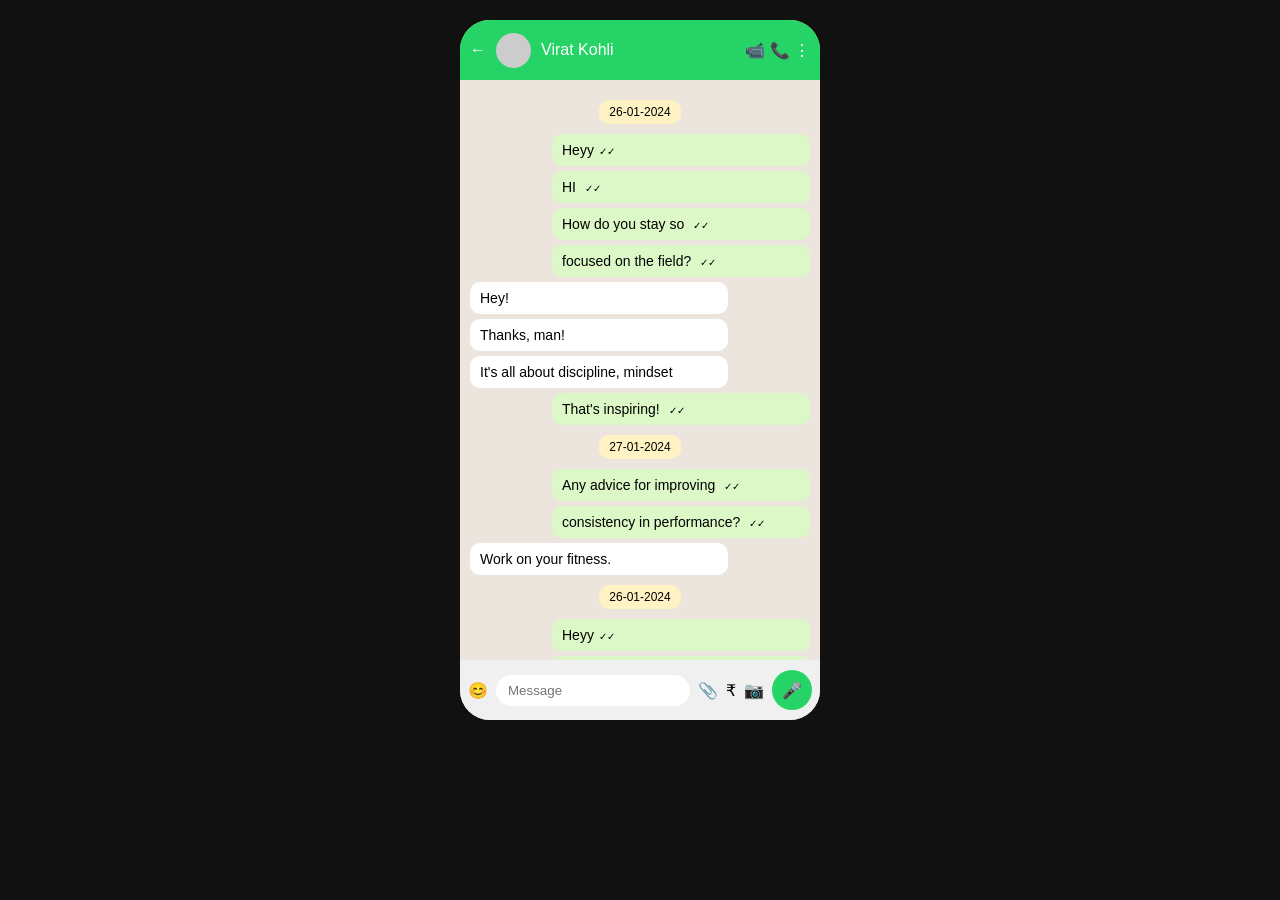
<file: FrontEnd/Template/index.html>
<!DOCTYPE html>
<html lang="en">
<head>
<meta charset="UTF-8">
<title>WhatsApp Clone</title>
<link rel="stylesheet" href="styles.css">
</head>
<body>

<div class="app">

    <div class="header">
        <div class="left">
            ←
            <div class="profile"></div>
            <span>Virat Kohli</span>
        </div>
        <div class="right">
            📹 📞 ⋮
        </div>
    </div>

    <div class="chat">

        <div class="date">26-01-2024</div>

        <div class="msg sent">Heyy<span class="tick">✓✓</span></div>
        <div class="msg sent">HI <span class="tick">✓✓</span></div>
        <div class="msg sent">How do you stay so <span class="tick">✓✓</span></div>
        <div class="msg sent">focused on the field? <span class="tick">✓✓</span></div>

        <div class="msg received">Hey!</div>
        <div class="msg received">Thanks, man!</div>
        <div class="msg received">It's all about discipline, mindset</div>
        <!-- <div class="msg received">and the love for the game 💪</div> -->

        <div class="msg sent">That's inspiring! <span class="tick">✓✓</span></div>

        <div class="date">27-01-2024</div>

        <div class="msg sent">Any advice for improving <span class="tick">✓✓</span></div>
        <div class="msg sent">consistency in performance? <span class="tick">✓✓</span></div>

        <div class="msg received">Work on your fitness.</div>
        <div class="date">26-01-2024</div>

        <div class="msg sent">Heyy<span class="tick">✓✓</span></div>
        <div class="msg sent">HI <span class="tick">✓✓</span></div>
        <div class="msg sent">How do you stay so <span class="tick">✓✓</span></div>
        <div class="msg sent">focused on the field? <span class="tick">✓✓</span></div>

        <div class="msg received">Hey!</div>
        <div class="msg received">Thanks, man!</div>
        <div class="msg received">It's all about discipline, mindset</div>
        <!-- <div class="msg received">and the love for the game 💪</div> -->

        <div class="msg sent">That's inspiring! <span class="tick">✓✓</span></div>

        <div class="date">27-01-2024</div>

        <div class="msg sent">Any advice for improving <span class="tick">✓✓</span></div>
        <div class="msg sent">consistency in performance? <span class="tick">✓✓</span></div>

        <div class="msg received">Work on your fitness.</div>
        <div class="date">26-01-2024</div>

        <div class="msg sent">Heyy<span class="tick">✓✓</span></div>
        <div class="msg sent">HI <span class="tick">✓✓</span></div>
        <div class="msg sent">How do you stay so <span class="tick">✓✓</span></div>
        <div class="msg sent">focused on the field? <span class="tick">✓✓</span></div>

        <div class="msg received">Hey!</div>
        <div class="msg received">Thanks, man!</div>
        <div class="msg received">It's all about discipline, mindset</div>
        <!-- <div class="msg received">and the love for the game 💪</div> -->

        <div class="msg sent">That's inspiring! <span class="tick">✓✓</span></div>

        <div class="date">27-01-2024</div>

        <div class="msg sent">Any advice for improving <span class="tick">✓✓</span></div>
        <div class="msg sent">consistency in performance? <span class="tick">✓✓</span></div>

        <div class="msg received">Work on your fitness.</div>

    </div>

    <div class="input">
        <span class="emoji">😊</span>
        <input type="text" placeholder="Message">
        <span>📎</span>
        <span>₹</span>
        <span>📷</span>
        <div class="mic">🎤</div>
    </div>

</div>

</body>
</html>
</file>
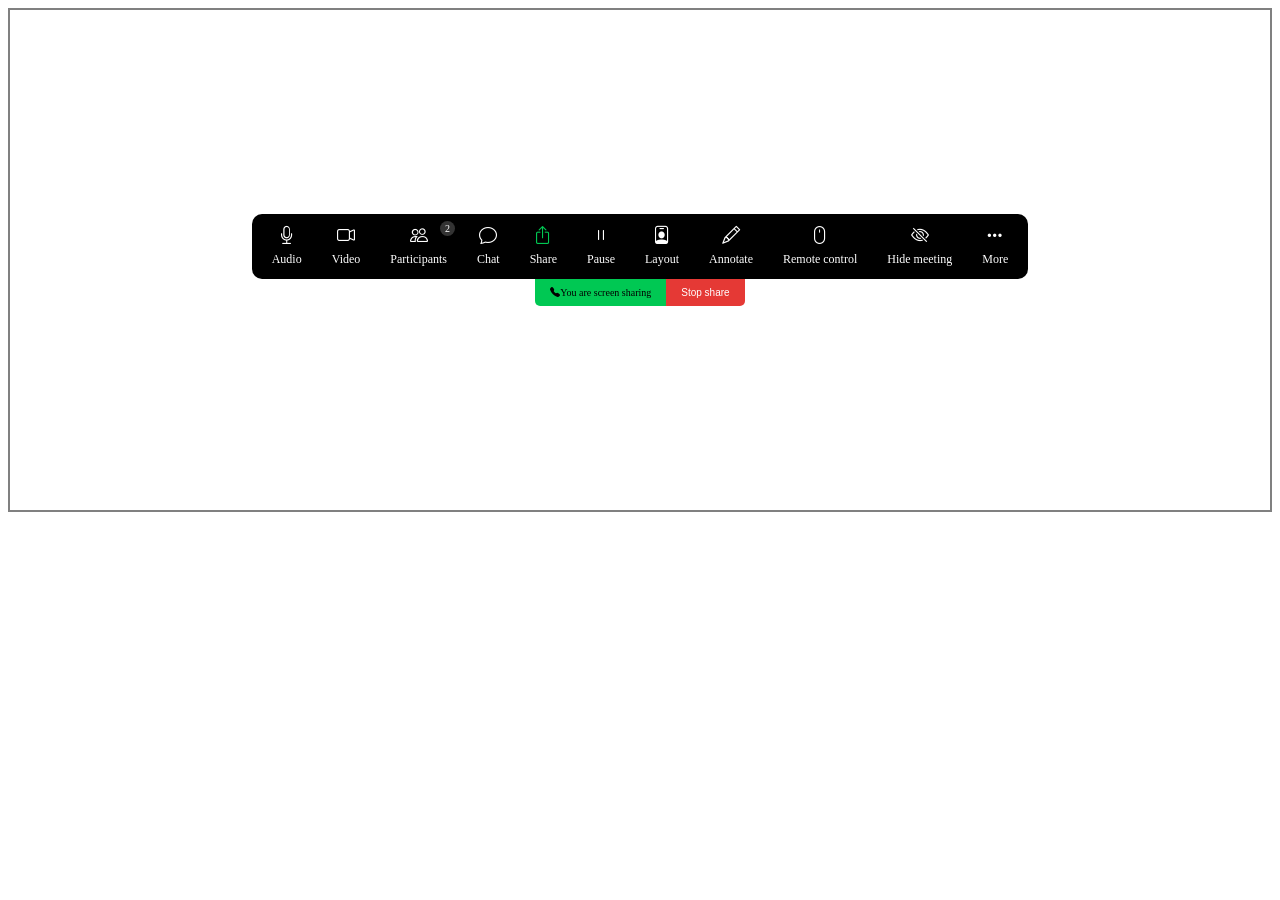
<file: FrontEnd/ZoomTools/index.html>
<!DOCTYPE html>
<html lang="en">
<head>
    <meta charset="UTF-8">
    <meta name="viewport" content="width=device-width, initial-scale=1.0">
    <title>Meeting Toolbar</title>

    <link href="https://cdn.jsdelivr.net/npm/bootstrap-icons@1.11.3/font/bootstrap-icons.css" rel="stylesheet">
    <link rel="stylesheet" href="style.css">

</head>
<body>

<div class="toolbar-container">
    
    <div class="tool">
        <i class="bi bi-mic"></i>
        <span>Audio</span>
    </div>

    <div class="tool">
        <i class="bi bi-camera-video"></i>
        <span>Video</span>
    </div>

    <div class="tool participants">
        <i class="bi bi-people"></i>
        <span>Participants</span>
        <div class="badge">2</div>
    </div>

    <div class="tool">
        <i class="bi bi-chat"></i>
        <span>Chat</span>
    </div>

    <div class="tool highlight">
        <i class="bi bi-box-arrow-up"></i>
        <span>Share</span>
    </div>

    <div class="tool">
        <i class="bi bi-pause"></i>
        <span>Pause</span>
    </div>

    <div class="tool">
        <i class="bi bi-person-badge"></i>
        <span>Layout</span>
    </div>

    <div class="tool">
        <i class="bi bi-pencil"></i>
        <span>Annotate</span>
    </div>

    <div class="tool">
        <i class="bi bi-mouse"></i>
        <span>Remote control</span>
    </div>

    <div class="tool">
        <i class="bi bi-eye-slash"></i>
        <span>Hide meeting</span>
    </div>

    <div class="tool">
        <i class="bi bi-three-dots"></i>
        <span>More</span>
    </div>

</div>

<div class="bottom-bar">
    <div class="sharing">
        <i class="bi bi-telephone-fill"></i>
        You are screen sharing
    </div>
    <button class="stop-btn">Stop share</button>
</div>

</body>
</html>
</file>
<file: FrontEnd/Template/styles.css>
body {
    margin: 0;
    font-family: Arial, sans-serif;
    background: #111;
}

.app {
    width: 360px;
    height: 700px;
    margin: 20px auto;
    border-radius: 30px;
    overflow: hidden;
    background: #ece5dd;
    position: relative;
}

.header {
    position: absolute;
    top: 0;
    width: 100%;
    height: 60px;
    background: #25d366;
    display: flex;
    justify-content: space-between;
    align-items: center;
    padding: 0 10px;
    box-sizing: border-box;
    color: white;
}

.left {
    display: flex;
    align-items: center;
    gap: 10px;
}

.profile {
    width: 35px;
    height: 35px;
    border-radius: 50%;
    background: #ccc;
}

.chat {
    position: absolute;
    top: 60px;
    bottom: 60px;
    width: 100%;
    padding: 10px;
    box-sizing: border-box;
    overflow-y: auto;
}

.date {
    text-align: center;
    background: #fff3c4;
    padding: 5px 10px;
    border-radius: 10px;
    width: fit-content;
    margin: 10px auto;
    font-size: 12px;
}

.msg {
    max-width: 70%;
    padding: 8px 10px;
    margin: 5px 0;
    border-radius: 10px;
    font-size: 14px;
    position: relative;
}

.sent {
    background: #dcf8c6;
    margin-left: auto;
}

.received {
    background: white;
}

.tick {
    font-size: 10px;
    margin-left: 5px;
}

.input {
    position: absolute;
    bottom: 0;
    width: 100%;
    height: 60px;
    background: #f0f0f0;
    display: flex;
    align-items: center;
    padding: 8px;
    box-sizing: border-box;
    gap: 8px;
}

.input input {
    flex: 1;
    padding: 8px 12px;
    border-radius: 20px;
    border: none;
    outline: none;
}

.mic {
    width: 40px;
    height: 40px;
    background: #25d366;
    border-radius: 50%;
    display: flex;
    justify-content: center;
    align-items: center;
}
</file>
<file: FrontEnd/ZoomTools/style.css>
body {
    height: 500px;
    display: flex;
    justify-content: center;
    flex-direction: column;
    align-items: center;
    border: 2px solid gray;
}

.toolbar-container {
    background: #000;
    color: #fff;
    padding: 12px 20px;
    border-radius: 10px;
    display: flex;
    gap: 30px;
    align-items: center;
}

.tool {
    display: flex;
    flex-direction: column;
    align-items: center;
    font-size: 12px;
    cursor: pointer;
    position: relative;
}

.tool i {
    font-size: 18px;
    margin-bottom: 5px;
}

.highlight i {
    color: #00c853;
}

.participants .badge {
    position: absolute;
    top: -5px;
    right: -8px;
    background: #333;
    color: #fff;
    font-size: 10px;
    padding: 2px 5px;
    border-radius: 50%;
}

.bottom-bar {
    display: flex;
    align-items: center;
}

.sharing {
    background: #00c853;
    color: #000;
    padding: 8px 15px;
    border-radius: 0px 0px 0px 5px;
    font-size: 10px;
    display: flex;
    align-items: center;
    cursor: pointer;
}

.stop-btn {
    background: #e53935;
    color: #fff;
    border: none;
    padding: 8px 15px;
    font-size: 10px;
    border-radius: 0px 0px 5px 0px;
    cursor: pointer;
}
</file>
